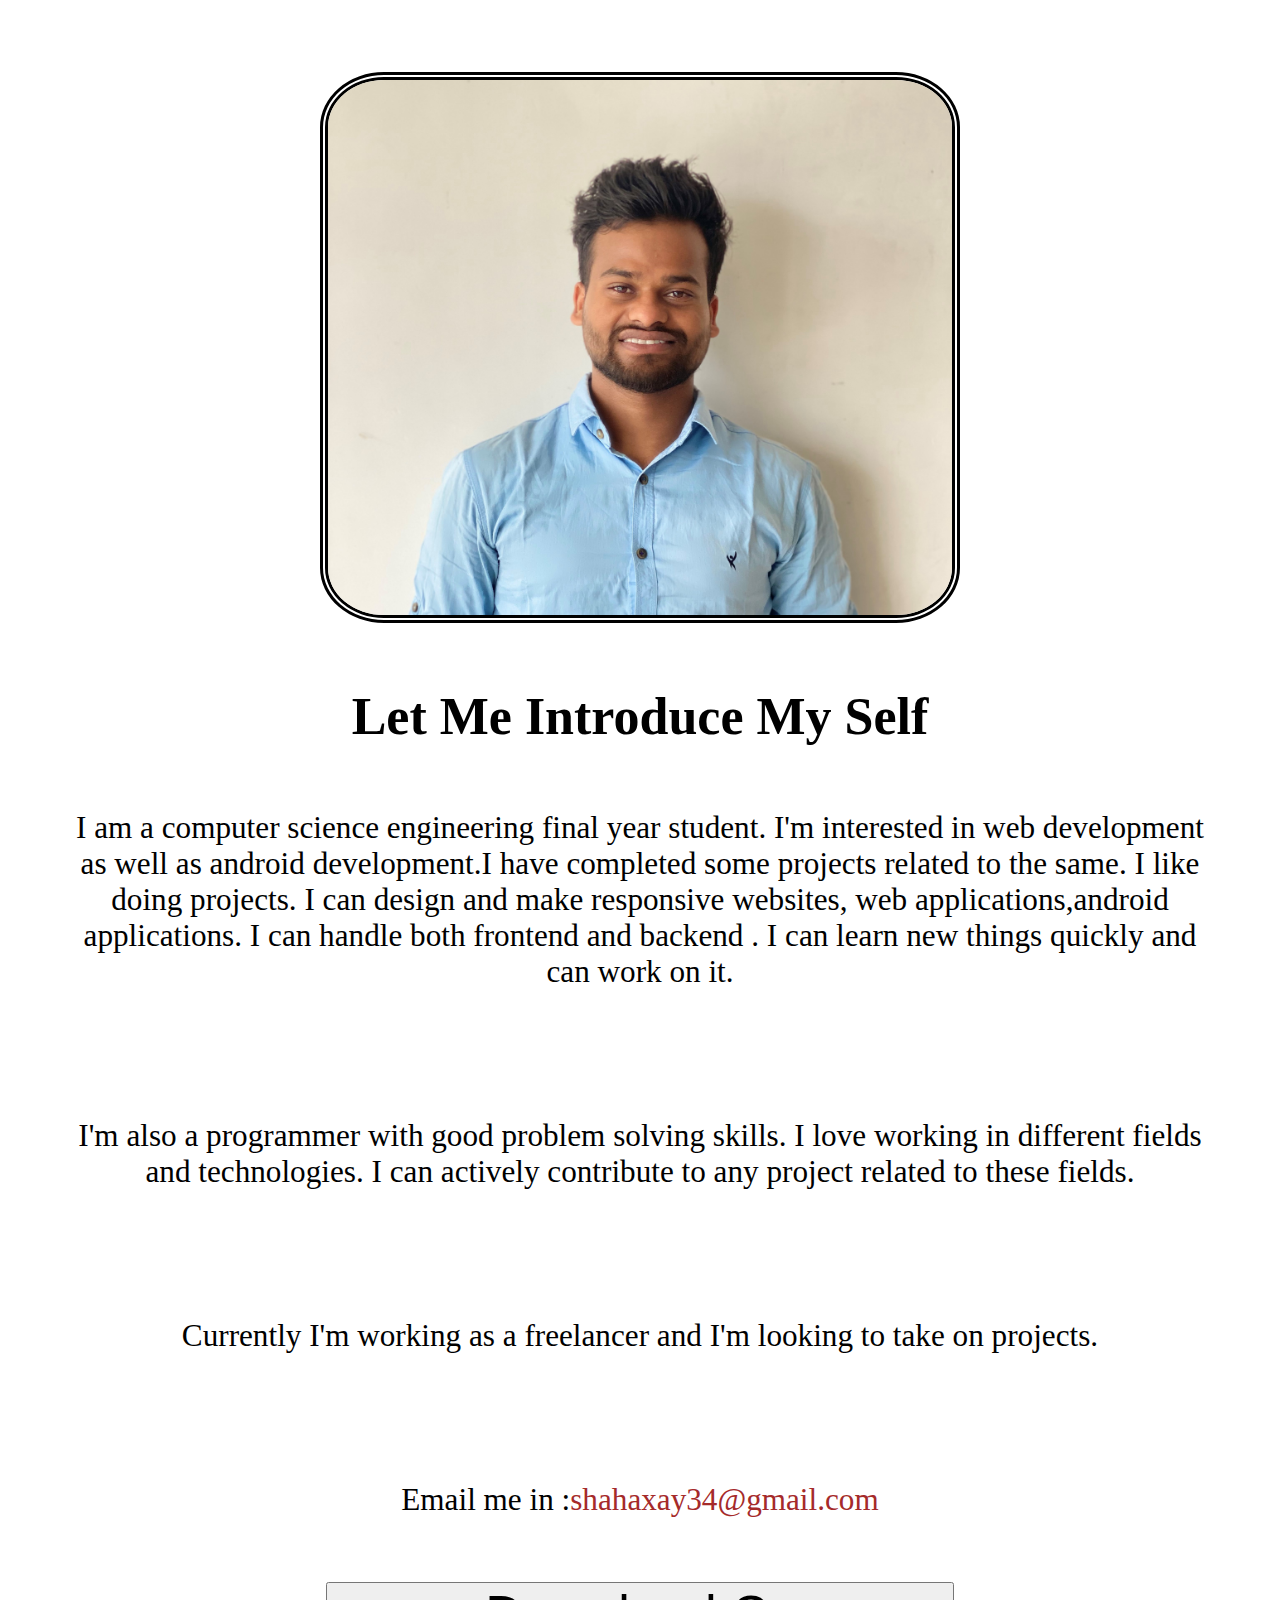
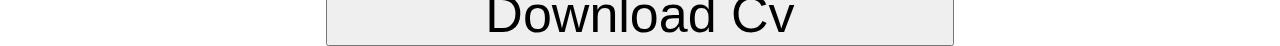
<file: about/index.html>
<!DOCTYPE html>
<html lang="en">

<head>
    <meta charset="UTF-8">
    <meta http-equiv="X-UA-Compatible" content="IE=edge">
    <meta name="viewport" content="width=device-width, initial-scale=1.0">
    <title>About</title>
    <link rel="stylesheet" href="../external.css">
    <link rel="stylesheet" href="./main.css">
    <script>
        function DownloadFile(fileName) {
            //Set the File URL.
            var url = "Files/" + fileName;

            //Create XMLHTTP Request.
            var req = new XMLHttpRequest();
            req.open("GET", url, true);
            req.responseType = "blob";
            req.onload = function () {
                //Convert the Byte Data to BLOB object.
                var blob = new Blob([req.response], { type: "application/octetstream" });

                //Check the Browser type and download the File.
                var isIE = false || !!document.documentMode;
                if (isIE) {
                    window.navigator.msSaveBlob(blob, fileName);
                } else {
                    var url = window.URL || window.webkitURL;
                    link = url.createObjectURL(blob);
                    var a = document.createElement("a");
                    a.setAttribute("download", fileName);
                    a.setAttribute("href", link);
                    document.body.appendChild(a);
                    a.click();
                    document.body.removeChild(a);
                }
            };
            req.send();
        };
    </script>
</head>

<body>
    <img src="./mypic_crop.jpg" alt="mypic">
    <h2>let me introduce my self</h2>
    <p>I am a computer science engineering final year student. I'm interested in web development as well as android
        development.I have completed some projects related to the same. I like doing projects. I can design and make
        responsive websites, web applications,android applications. I can handle both frontend and backend . I can learn
        new things quickly and can work on
        it.</p>
    <p>I'm also a programmer with good problem solving skills. I love working in different fields and technologies.
        I can actively contribute to any project related to these fields.</p>
    <p>Currently I'm working as a freelancer and I'm looking to take on projects.</p>
    <p>Email me in :<a href="mailto:shahaxay34@gmail.com"
            style="color:brown ;text-decoration:none;">shahaxay34@gmail.com</a>
    </p>
    <button onclick="DownloadFile('Akshay_resume.pdf')">download cv</button>
    <br>
</body>

</html>
</file>
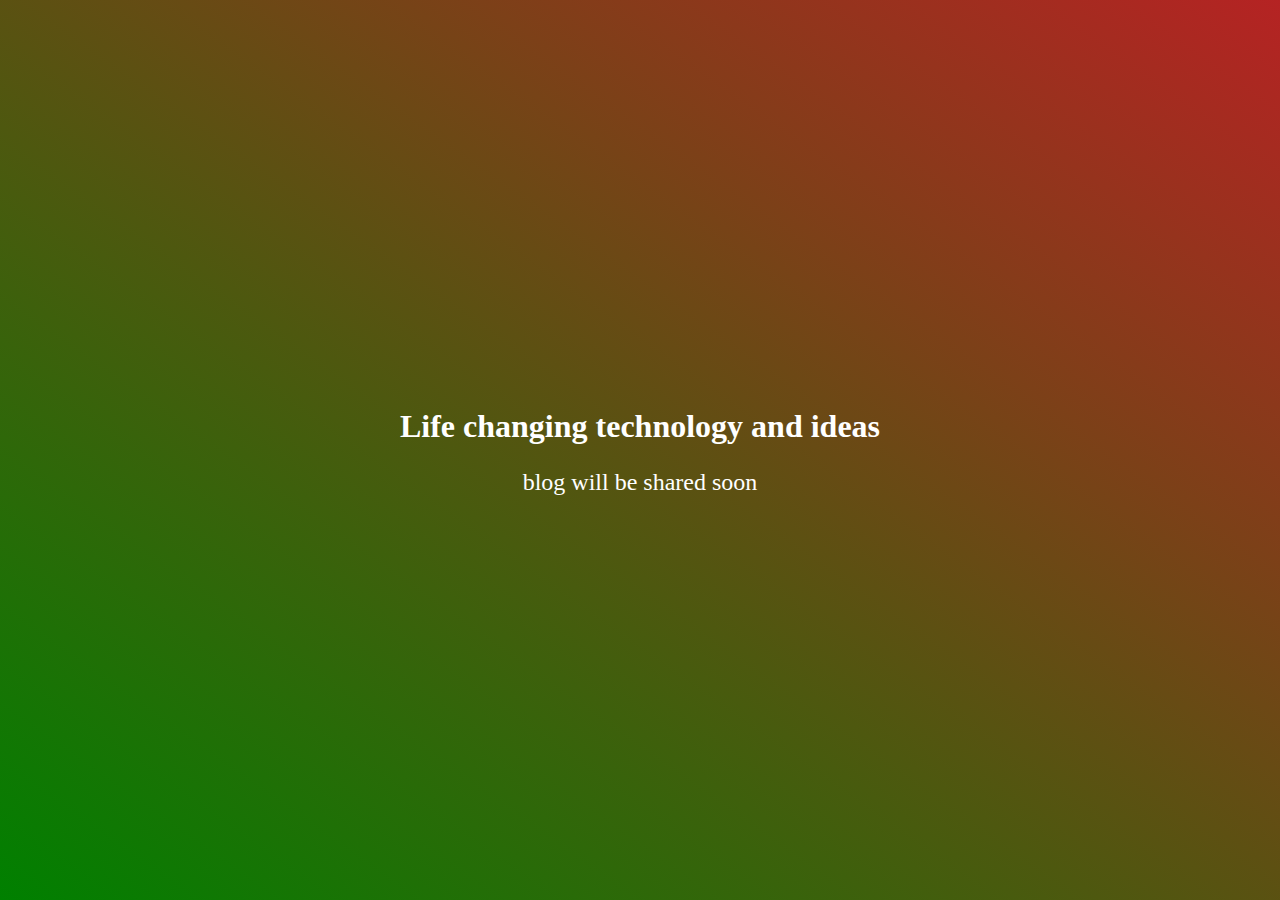
<file: blog/index.html>
<!DOCTYPE html>
<html lang="en">
<head>
    <meta charset="UTF-8">
    <meta http-equiv="X-UA-Compatible" content="IE=edge">
    <meta name="viewport" content="width=device-width, initial-scale=1.0">
    <link rel="stylesheet" href="../external.css">
    <link rel="stylesheet" href="main.css">
    <title>Blog</title>
</head>
<body>
    <h1>Life changing technology and ideas</h1>
    <p>blog will be shared soon</p>
    
</body>
</html>
</file>
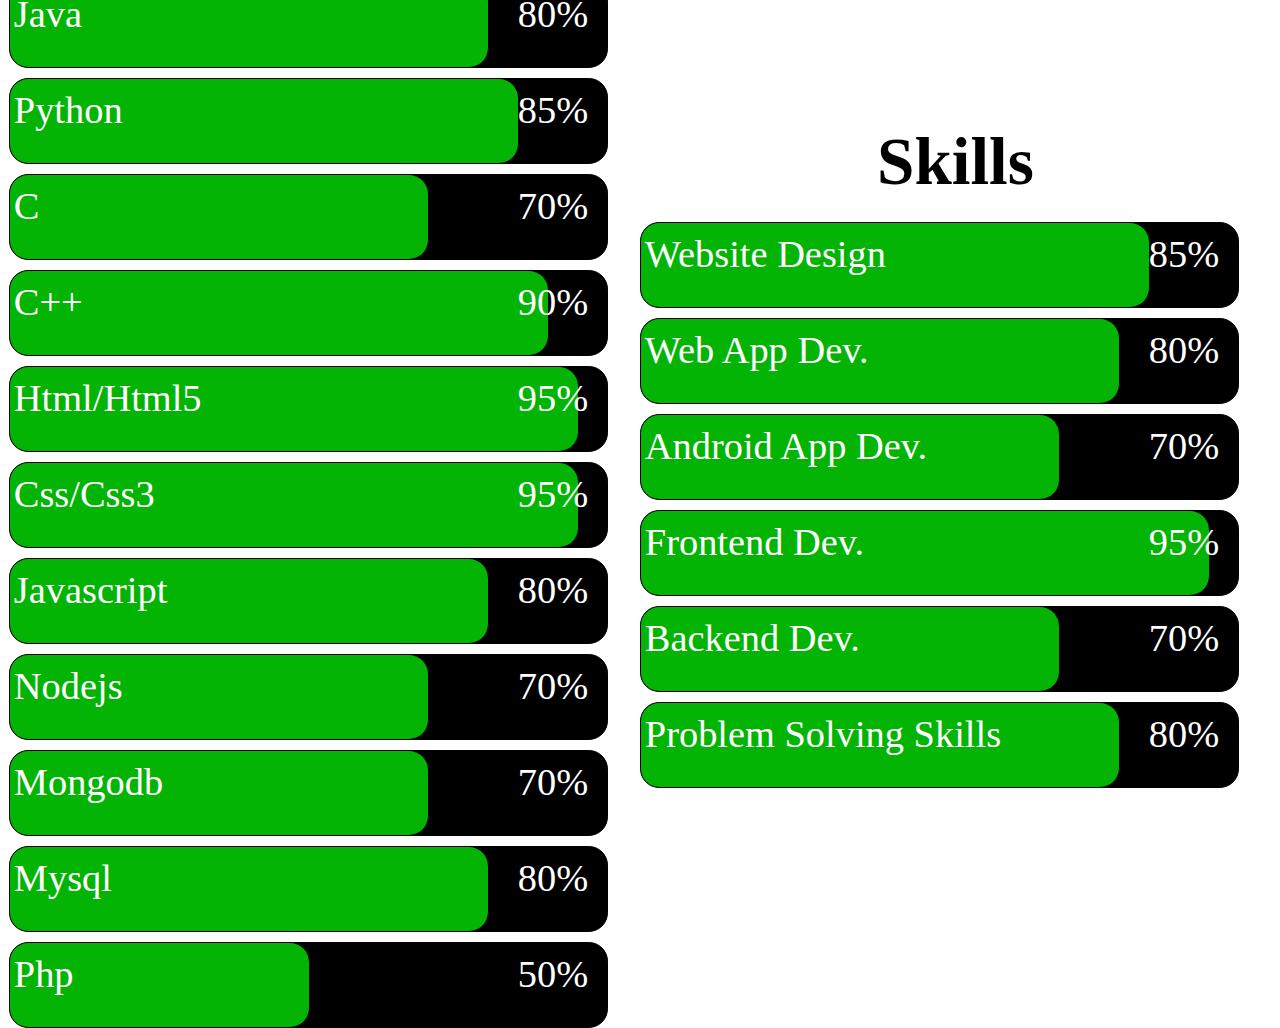
<file: skill/index.html>
<!DOCTYPE html>
<html lang="en">

<head>
    <meta charset="UTF-8">
    <meta http-equiv="X-UA-Compatible" content="IE=edge">
    <meta name="viewport" content="width=device-width, initial-scale=1.0">
    <title>Knowledges and skills</title>
    <link rel="stylesheet" href="../external.css">
    <link rel="stylesheet" href="./main.css">
</head>

<body>
    <div class="knowledge">
        <h2>knowledge</h2>
        <ol>
            <li>java</li>
            <li>python</li>
            <li>c</li>
            <li>c++</li>
            <li>html/html5</li>
            <li>css/css3</li>
            <li>javascript</li>
            <li>nodejs</li>
            <li>mongodb</li>
            <li>mysql</li>
            <li>php</li>
        </ol>
    </div>
    <div class="skill">
        <h2>skills</h2>
        <ol>
            <li>website design</li>
            <li>web app dev.</li>
            <li>android app dev.</li>
            <li>frontend dev.</li>
            <li>backend dev.</li>
            <li>problem solving skills</li>
        </ol>
    </div>
</body>

</html>
</file>
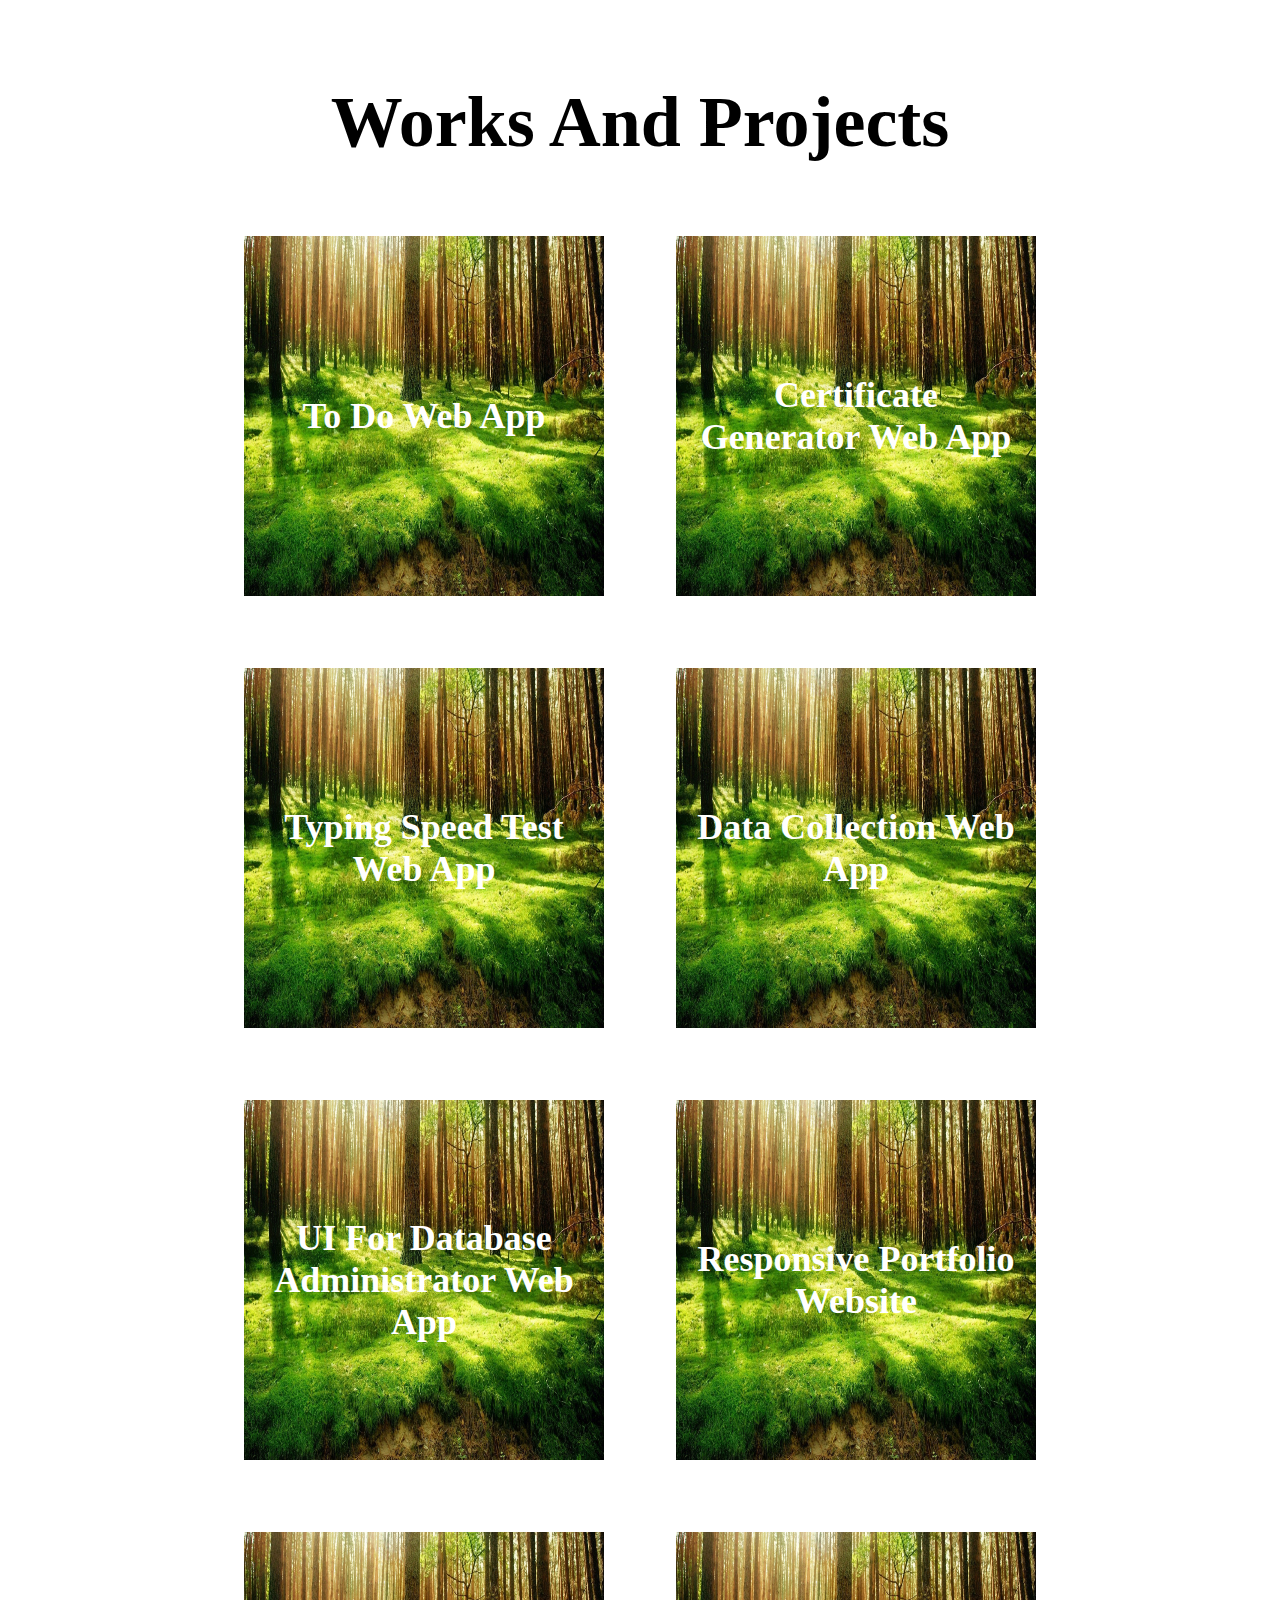
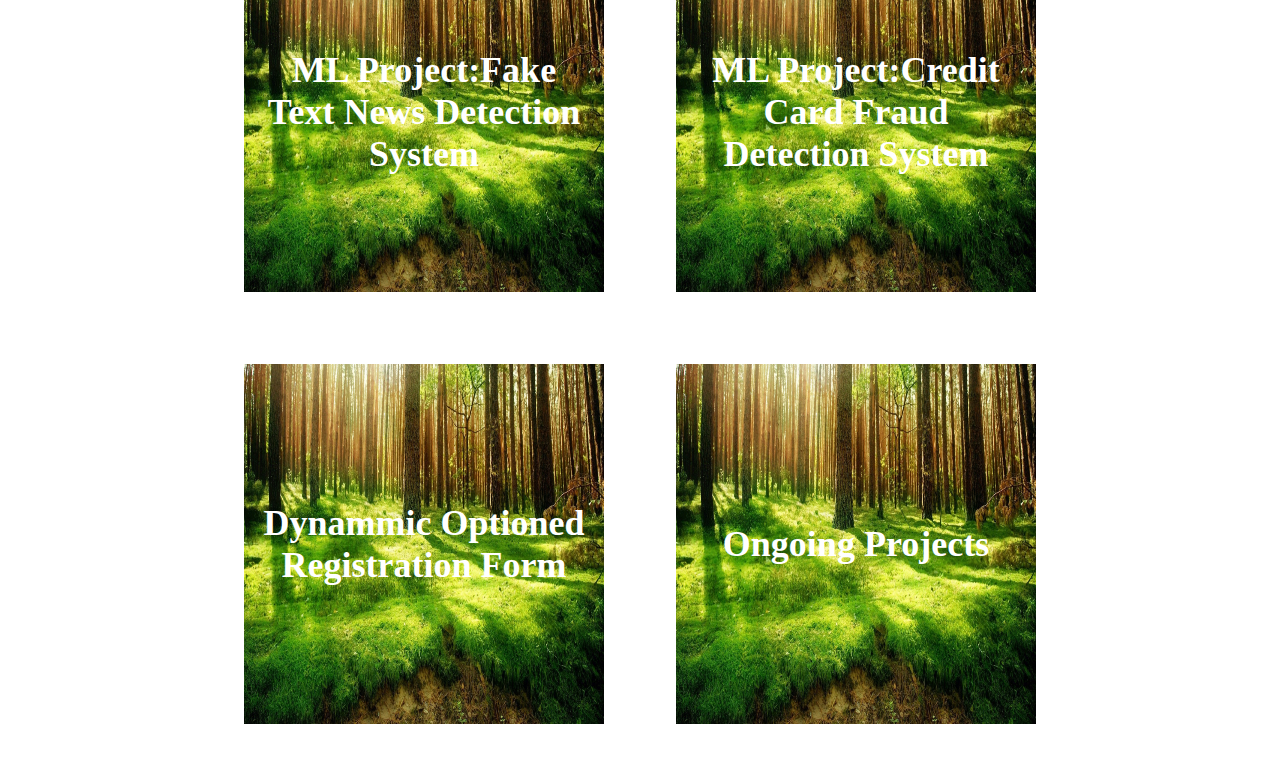
<file: work/index.htm>
<!DOCTYPE html>
<html lang="en">

<head>
    <meta charset="UTF-8">
    <meta http-equiv="X-UA-Compatible" content="IE=edge">
    <meta name="viewport" content="width=device-width, initial-scale=1.0">
    <title>Works and Projects</title>
    <link rel="stylesheet" href="../external.css">
    <link rel="stylesheet" href="main.css">

</head>

<body>
    <h2>Works and Projects</h2>
    <div class="work">
        <span class="project"> <img src="./forest.jpg" alt="">
           <p><a href="https://yours-todolist.herokuapp.com/" target="_blank">to do web app</a> </p>
        </span>
        <span class="project"> <img src="./forest.jpg" alt="">
            <p><a href="https://github.com/Shahaxay/project-certificate-generator.git" target="_blank">certificate generator web app</a></p>
        </span>
        <span class="project"> <img src="./forest.jpg" alt="">
            <p><a href="https://github.com/Shahaxay/project-typingtest.git" target="_blank">typing speed test web app</a></p>
        </span>
        <span class="project"> <img src="./forest.jpg" alt="">
            <p><a href="https://dataaggrigation.herokuapp.com/" target="_blank">Data collection web app</a></p>
        </span>
        <span class="project"> <img src="./forest.jpg" alt="">
            <p><a href="https://github.com/Shahaxay/project-UI-for-CUAD-operation-on-apache-server-db.git" target="_blank">UI for Database administrator web app</a></p>
        </span>
        <span class="project"> <img src="./forest.jpg" alt="">
            <p><a href="https://github.com/Shahaxay/portfolio.git" target="_blank">Responsive portfolio website</a></p>
        </span>
        <span class="project"> <img src="./forest.jpg" alt="">
            <p><a href="https://github.com/Shahaxay/fakeTextNewsDetectionSystem.git" target="_blank">ML project:Fake Text news detection system</a></p>
        </span>
        <span class="project"> <img src="./forest.jpg" alt="">
            <p><a href="https://github.com/Shahaxay/craditCardFraudDetectionSystem.git" target="_blank">ML project:Credit card fraud detection system</a></p>
        </span>
        <span class="project"> <img src="./forest.jpg" alt="">
            <p><a href="https://github.com/Shahaxay/Dynamic-optioned-registration-form.git" target="_blank">Dynammic optioned Registration form</a></p>
        </span>
        <span class="project"> <img src="./forest.jpg" alt="">
            <p><a href="#">ongoing projects</a></p>
        </span>
    </div>
</body>

</html>
</file>
<file: external.css>
*,
*::after,
*::before {
  padding: 0;
  margin: 0;
  box-sizing: border-box;
}
body {
  height: 100vh;
}
h2,
button {
  text-transform: capitalize;
  text-align: center;
}
h2 {
  font-size: 2.5rem;
}
button {
  font-size: 2.5rem;
  width: 49%;
  height: 4rem;
}
p {
  font-size: 1.5rem;
  padding: 0 5%;
}
h3{
    font-size: 2rem;
}
</file>
<file: about/main.css>
body {
  display: -webkit-box;
  display: -ms-flexbox;
  display: flex;
  -webkit-box-align: center;
      -ms-flex-align: center;
          align-items: center;
  -webkit-box-pack: start;
      -ms-flex-pack: start;
          justify-content: flex-start;
  -webkit-box-orient: vertical;
  -webkit-box-direction: normal;
      -ms-flex-direction: column;
          flex-direction: column;
  padding: 8vh 0;
  background-color: white;
  min-height: 115vh;
  max-height: 150%;
}

img {
  width: 50%;
  height: auto;
  border: 8px double black;
  position: relative;
  border-radius: 10%;
}

h2 {
  padding-top: 5%;
}

p {
  text-align: center;
  padding: 5%;
}

@media screen and (max-width: 600px) {
  img {
    border-radius: 50%;
  }
  h2 {
    font-size: 1.5rem;
  }
  p {
    font-size: 1rem;
  }
  button {
    font-size: 1.5rem;
    padding: .5rem;
  }
}

@media screen and (max-width: 768px) {
  p {
    padding: 5% 8%;
  }
  body {
    min-height: 90vh;
    max-height: 100%;
  }
}

@media screen and (min-width: 768px) {
  html {
    font-size: 115%;
  }
  body {
    min-height: 100vh;
    max-height: 100%;
  }
}

@media screen and (min-width: 992px) {
  html {
    font-size: 120%;
  }
}

@media screen and (min-width: 1200px) {
  html {
    font-size: 130%;
  }
}

@media screen and (max-height: 600px) {
  button {
    height: 3.5rem;
  }
}
/*# sourceMappingURL=main.css.map */
</file>
<file: blog/main.css>
*, *::before, *::after {
  padding: 0;
  margin: 0;
  -webkit-box-sizing: border-box;
          box-sizing: border-box;
}

body {
  height: 100vh;
  width: 100vw;
  background-image: -webkit-gradient(linear, right top, left bottom, from(#b52323), to(green));
  background-image: linear-gradient(to left bottom, #b52323, green);
  display: -webkit-box;
  display: -ms-flexbox;
  display: flex;
  -webkit-box-orient: vertical;
  -webkit-box-direction: normal;
      -ms-flex-direction: column;
          flex-direction: column;
  -webkit-box-pack: center;
      -ms-flex-pack: center;
          justify-content: center;
  place-items: center;
  color: white;
  line-height: 2;
  text-align: center;
  padding: .5rem;
}
/*# sourceMappingURL=main.css.map */
</file>
<file: skill/main.css>
body {
  display: -webkit-box;
  display: -ms-flexbox;
  display: flex;
  -webkit-box-pack: start;
      -ms-flex-pack: start;
          justify-content: flex-start;
  -webkit-box-align: center;
      -ms-flex-align: center;
          align-items: center;
  min-height: 100vh;
  max-height: 150%;
  line-height: 1.5;
  overflow-x: hidden;
  text-transform: capitalize;
  padding: 8vh 1vh;
  background-color: white;
}

h2 {
  font-size: 3.5rem;
}

.knowledge {
  width: 50%;
}

.skill {
  width: 50%;
}

li {
  border: 1px solid black;
  width: 95%;
  margin-top: .5rem;
  list-style: none;
  position: relative;
  overflow: hidden;
  color: white;
  background-color: black;
  z-index: 0;
  border-radius: 1rem;
  font-size: 2rem;
  padding: .14rem .2rem;
}

li::after {
  content: "";
  position: absolute;
  height: 100%;
  background-color: #04b404;
  -webkit-animation: slide 1s  linear 1;
          animation: slide 1s  linear 1;
  left: 0;
  top: 0;
  z-index: -1;
  border-top-right-radius: 1rem;
  border-bottom-right-radius: 1rem;
}

.knowledge li:nth-child(1)::after {
  width: 80%;
  -webkit-animation-delay: 0.142s;
          animation-delay: 0.142s;
}

.knowledge li:nth-child(2)::after {
  width: 85%;
  -webkit-animation-delay: 0.284s;
          animation-delay: 0.284s;
}

.knowledge li:nth-child(3)::after {
  width: 70%;
  -webkit-animation-delay: 0.426s;
          animation-delay: 0.426s;
}

.knowledge li:nth-child(4)::after {
  width: 90%;
  -webkit-animation-delay: 0.568s;
          animation-delay: 0.568s;
}

.knowledge li:nth-child(5)::after {
  width: 95%;
  -webkit-animation-delay: 0.71s;
          animation-delay: 0.71s;
}

.knowledge li:nth-child(6)::after {
  width: 95%;
  -webkit-animation-delay: 0.852s;
          animation-delay: 0.852s;
}

.knowledge li:nth-child(7)::after {
  width: 80%;
  -webkit-animation-delay: 0.994s;
          animation-delay: 0.994s;
}

.knowledge li:nth-child(8)::after {
  width: 70%;
  -webkit-animation-delay: 1.136s;
          animation-delay: 1.136s;
}

.knowledge li:nth-child(9)::after {
  width: 70%;
  -webkit-animation-delay: 1.278s;
          animation-delay: 1.278s;
}

.knowledge li:nth-child(10)::after {
  width: 80%;
  -webkit-animation-delay: 1.42s;
          animation-delay: 1.42s;
}

.knowledge li:nth-child(11)::after {
  width: 50%;
  -webkit-animation-delay: 1.562s;
          animation-delay: 1.562s;
}

.skill li:nth-child(1)::after {
  -webkit-animation-delay: 1.704s;
          animation-delay: 1.704s;
  width: 85%;
}

.skill li:nth-child(2)::after {
  -webkit-animation-delay: 1.846s;
          animation-delay: 1.846s;
  width: 80%;
}

.skill li:nth-child(3)::after {
  -webkit-animation-delay: 1.988s;
          animation-delay: 1.988s;
  width: 70%;
}

.skill li:nth-child(4)::after {
  -webkit-animation-delay: 2.13s;
          animation-delay: 2.13s;
  width: 95%;
}

.skill li:nth-child(5)::after {
  -webkit-animation-delay: 2.272s;
          animation-delay: 2.272s;
  width: 70%;
}

.skill li:nth-child(6)::after {
  -webkit-animation-delay: 2.272s;
          animation-delay: 2.272s;
  width: 80%;
}

@-webkit-keyframes slide {
  0% {
    left: -100%;
  }
  100% {
    left: 0;
  }
}

@keyframes slide {
  0% {
    left: -100%;
  }
  100% {
    left: 0;
  }
}

li::before {
  height: 100%;
  width: 15%;
  position: absolute;
  right: 0%;
  color: white;
}

.knowledge li:nth-child(1)::before {
  content: "80%";
}

.knowledge li:nth-child(2)::before {
  content: "85%";
}

.knowledge li:nth-child(3)::before {
  content: "70%";
}

.knowledge li:nth-child(4)::before {
  content: "90%";
}

.knowledge li:nth-child(5)::before {
  content: "95%";
}

.knowledge li:nth-child(6)::before {
  content: "95%";
}

.knowledge li:nth-child(7)::before {
  content: "80%";
}

.knowledge li:nth-child(8)::before {
  content: "70%";
}

.knowledge li:nth-child(9)::before {
  content: "70%";
}

.knowledge li:nth-child(10)::before {
  content: "80%";
}

.knowledge li:nth-child(11)::before {
  content: "50%";
}

.skill li:nth-child(1)::before {
  content: "85%";
}

.skill li:nth-child(2)::before {
  content: "80%";
}

.skill li:nth-child(3)::before {
  content: "70%";
}

.skill li:nth-child(4)::before {
  content: "95%";
}

.skill li:nth-child(5)::before {
  content: "70%";
}

.skill li:nth-child(6)::before {
  content: "80%";
}

@media screen and (max-width: 600px) {
  body {
    -webkit-box-orient: vertical;
    -webkit-box-direction: normal;
        -ms-flex-direction: column;
            flex-direction: column;
    min-height: 100%;
    max-height: 300%;
    padding-bottom: 10%;
  }
  .skill, .knowledge {
    width: 90%;
  }
  html {
    font-size: 75%;
  }
  h2 {
    margin-top: 10%;
  }
}

@media screen and (min-width: 769px) {
  html {
    font-size: 105%;
  }
  li {
    height: 3.5rem;
  }
}

@media screen and (min-width: 992px) {
  html {
    font-size: 110%;
  }
  li {
    height: 4rem;
  }
}

@media screen and (min-width: 1200px) {
  html {
    font-size: 120%;
  }
  li {
    height: 4.5rem;
  }
}

@media screen and (max-height: 760px) {
  html {
    font-size: 70%;
  }
}

@media screen and (max-height: 760px) and (max-height: 600px) {
  html {
    font-size: 60%;
  }
}
/*# sourceMappingURL=main.css.map */
</file>
<file: work/main.css>
body {
  min-height: 110vh;
  max-height: 130%;
  padding: 5vh 0;
  text-align: center;
}

h2 {
  padding: 1.5rem 0;
  font-size: 3rem;
}

p {
  text-transform: capitalize;
}

a {
  color: white;
  text-decoration: none;
}

.work {
  background-color: white;
  display: -webkit-box;
  display: -ms-flexbox;
  display: flex;
  -webkit-box-pack: center;
      -ms-flex-pack: center;
          justify-content: center;
  -webkit-box-align: center;
      -ms-flex-align: center;
          align-items: center;
  -ms-flex-wrap: wrap;
      flex-wrap: wrap;
  width: 100%;
}

.project {
  width: 15rem;
  height: 15rem;
  margin: 1.5rem;
  overflow: hidden;
  color: white;
  position: relative;
  display: -ms-grid;
  display: grid;
  place-items: center;
}

.project img {
  border-radius: 0;
  width: 100%;
  height: 100%;
  -o-object-fit: fill;
     object-fit: fill;
  margin: 0;
  -webkit-transition: 1s;
  transition: 1s;
}

.project:hover > img {
  -webkit-transform: scale(1.5) rotate(15deg);
          transform: scale(1.5) rotate(15deg);
  -webkit-transition: 1s;
  transition: 1s;
}

.project p {
  position: absolute;
  font-weight: 700;
  z-index: 2;
}

.project::after {
  content: "";
  width: 100%;
  height: 100%;
  position: absolute;
  background-color: rgba(0, 0, 0, 0.6);
  bottom: -100%;
  -webkit-transition: all 0.3s linear;
  transition: all 0.3s linear;
}

.project:hover::after {
  bottom: 0%;
  -webkit-transition: all 0.3s linear;
  transition: all 0.3s linear;
}

@media screen and (max-width: 600px) {
  html {
    font-size: 120%;
  }
}

@media (max-width: 480px) {
  html {
    font-size: 110%;
  }
}

@media screen and (min-width: 768px) {
  html {
    font-size: 130%;
  }
}

@media screen and (min-width: 993px) {
  html {
    font-size: 140%;
  }
}

@media screen and (min-width: 1200px) {
  html {
    font-size: 150%;
  }
}
/*# sourceMappingURL=main.css.map */
</file>
